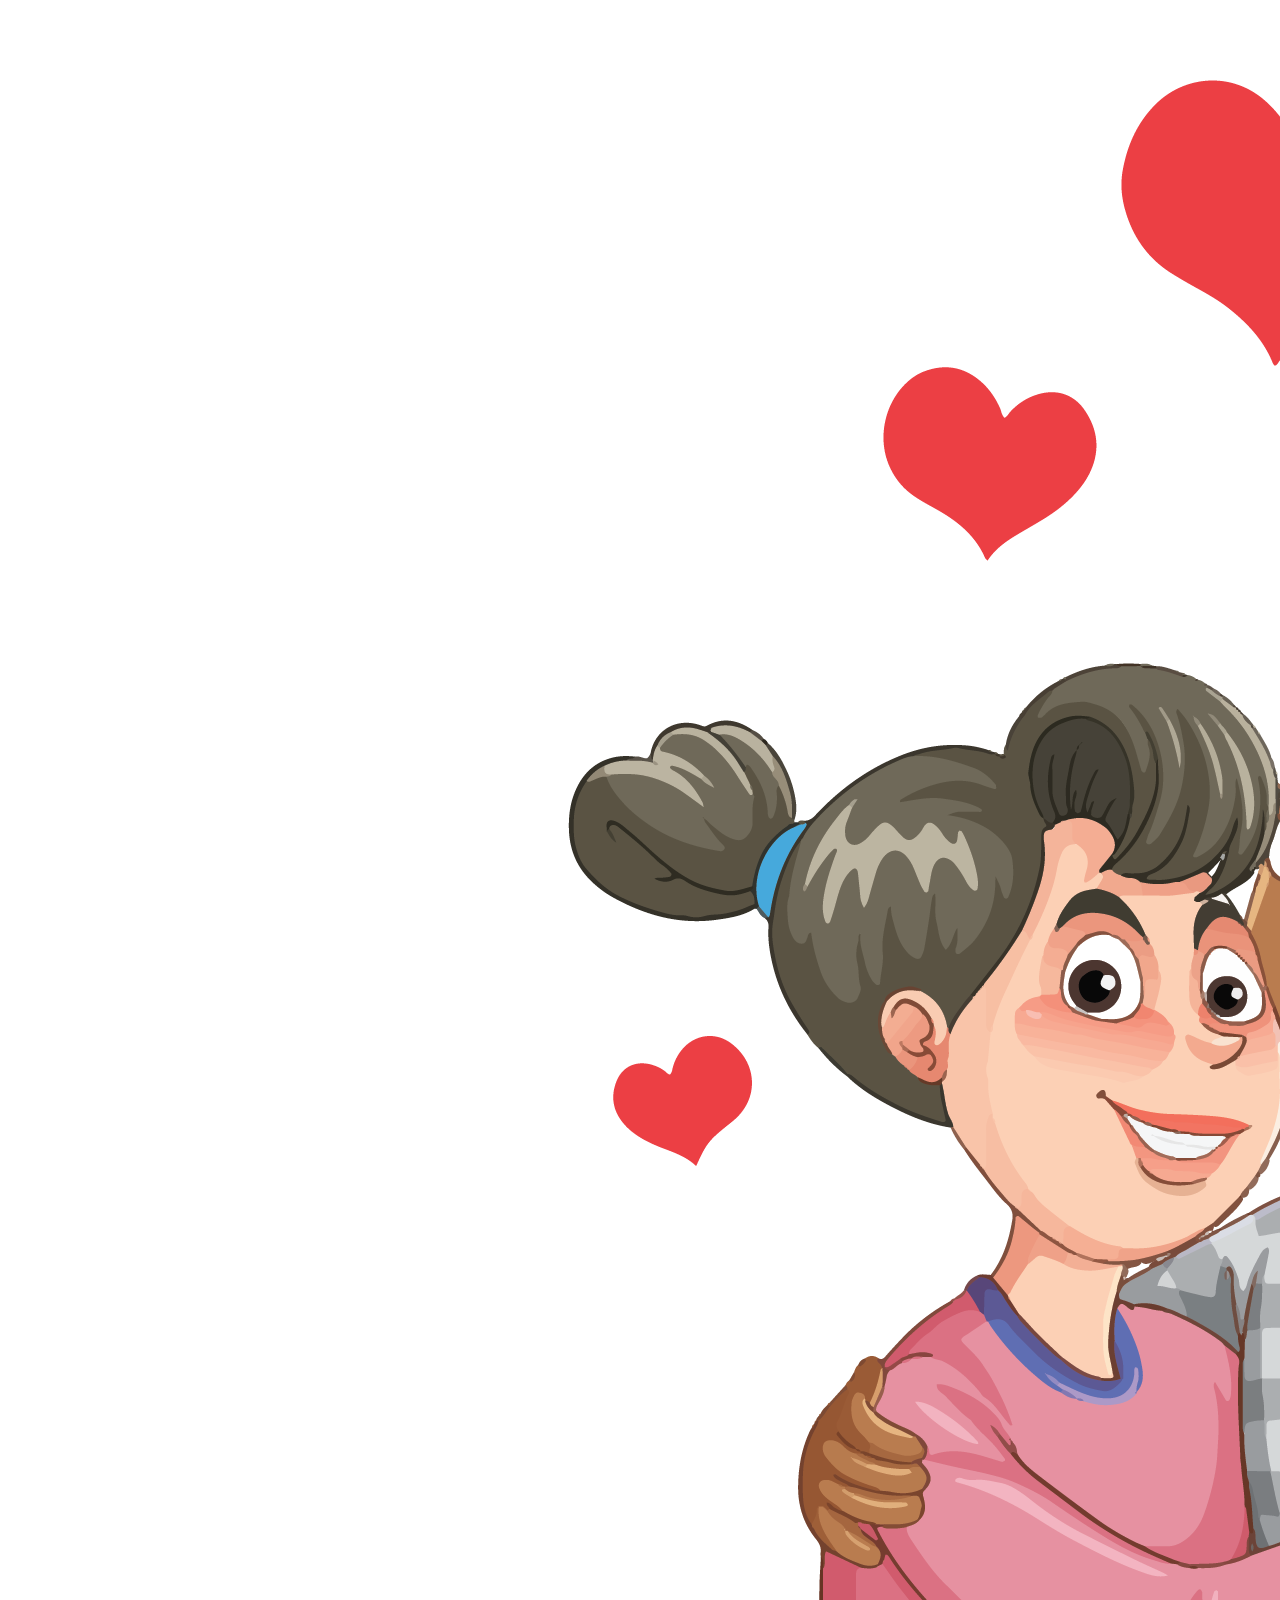
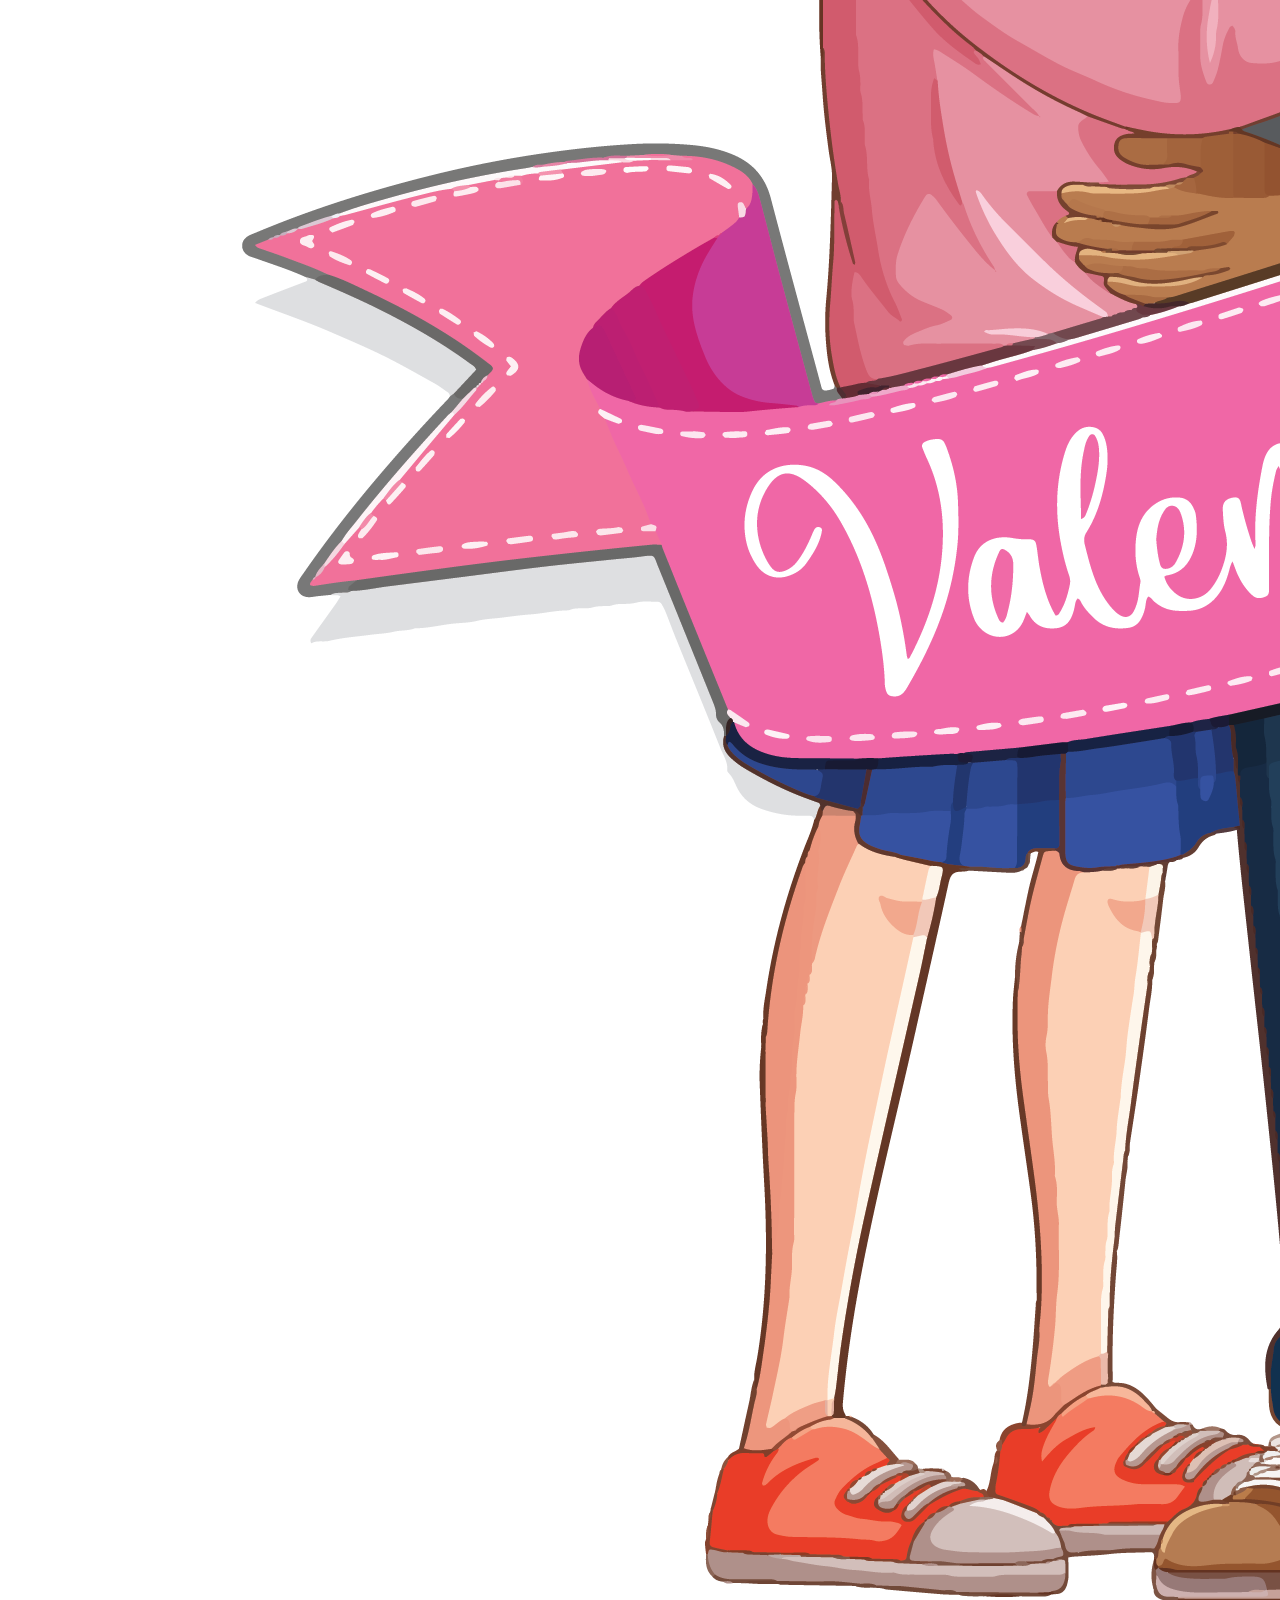
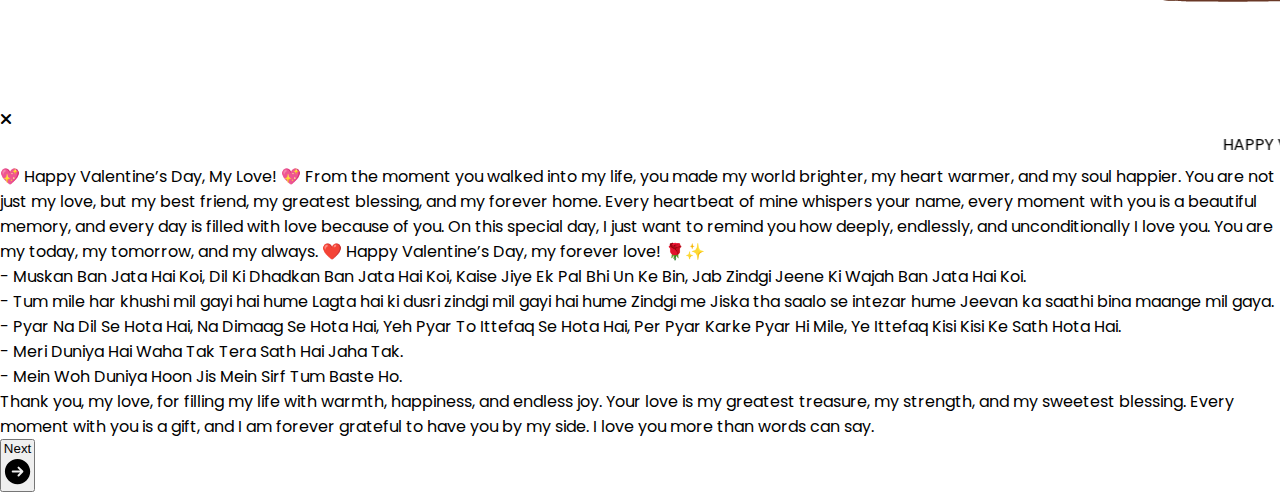
<file: main.htm>
<!DOCTYPE html>
<html lang="en">

<head>
    <meta charset="UTF-8">
    <meta name="viewport" content="width=device-width, initial-scale=1.0">
    <title>For You/1</title>
    <link rel="icon"
        href="https://img.freepik.com/free-vector/red-heart-scribbled_1214-79.jpg?t=st=1738852925~exp=1738856525~hmac=81696958ba522a60e44066468c34dc822d2e9edc0b4aa22262d856b3cf581eca&w=826"
        type="img/x-icon" />
    <link rel="stylesheet" href="style.css">
    <link rel="stylesheet" href="https://cdnjs.cloudflare.com/ajax/libs/font-awesome/6.7.2/css/all.min.css"
        integrity="sha512-Evv84Mr4kqVGRNSgIGL/F/aIDqQb7xQ2vcrdIwxfjThSH8CSR7PBEakCr51Ck+w+/U6swU2Im1vVX0SVk9ABhg=="
        crossorigin="anonymous" referrerpolicy="no-referrer" />
    <link href="https://unpkg.com/aos@2.3.1/dist/aos.css" rel="stylesheet">
</head>

<body>
    <div class="main-container">

        <div class="pngWrap">
            <div class="png">
                <img src="Src/Untitled-1-01.png" alt="">

            </div>
            <div class="clear-btn">
                <i class="fa-solid fa-xmark"></i>
            </div>
        </div>

        <div class="say">
            <marquee class="text-scroll" behavior="smooth" direction="left">HAPPY VALENTINE DAY BUGGA</marquee>
        </div>

        <div class="purpose-valen">
            <div class="pur-content">
                <p>
                    💖 Happy Valentine’s Day, My Love! 💖

                    From the moment you walked into my life, you made my world brighter, my heart warmer, and my soul
                    happier. You are not just my love, but my best friend, my greatest blessing, and my forever home.

                    Every heartbeat of mine whispers your name, every moment with you is a beautiful memory, and every
                    day is filled with love because of you.

                    On this special day, I just want to remind you how deeply, endlessly, and unconditionally I love
                    you. You are my today, my tomorrow, and my always. ❤️

                    Happy Valentine’s Day, my forever love! 🌹✨
                </p>
            </div>
        </div>

        <div class="shayri">
            <div class="s-content">
                <ul>
                    <li>
                        - Muskan Ban Jata Hai Koi,
                        Dil Ki Dhadkan Ban Jata Hai Koi,
                        Kaise Jiye Ek Pal Bhi Un Ke Bin,
                        Jab Zindgi Jeene Ki Wajah Ban Jata Hai Koi.
                    </li>

                    <li>
                        - Tum mile har khushi mil gayi hai hume
                        Lagta hai ki dusri zindgi mil gayi hai hume
                        Zindgi me Jiska tha saalo se intezar hume
                        Jeevan ka saathi bina maange mil gaya.
                    </li>

                    <li>
                        - Pyar Na Dil Se Hota Hai,
                        Na Dimaag Se Hota Hai,
                        Yeh Pyar To Ittefaq Se Hota Hai,
                        Per Pyar Karke Pyar Hi Mile,
                        Ye Ittefaq Kisi Kisi Ke Sath Hota Hai.
                    </li>

                    <li>
                        - Meri Duniya Hai Waha Tak
                        Tera Sath Hai Jaha Tak
                        ​.
                    </li>

                    <li>
                        - Mein Woh Duniya Hoon
                        Jis Mein Sirf Tum Baste Ho.
                    </li>
                </ul>
            </div>
        </div>

        <div class="purpose-valen">
            <div class="pur-content">
                <p>
                    Thank you, my love, for filling my life with warmth, happiness, and endless joy. Your love is my
                    greatest treasure, my strength, and my sweetest blessing. Every moment with you is a gift, and I am
                    forever grateful to have you by my side. I love you more than words can say.
                </p>
            </div>
        </div>

        <div class="next">
            <a href="main_1.html">
                <button class="button-2">
                    Next
                    <svg class="icon" viewBox="0 0 24 24" fill="currentColor">
                        <path fill-rule="evenodd"
                            d="M12 2.25c-5.385 0-9.75 4.365-9.75 9.75s4.365 9.75 9.75 9.75 9.75-4.365 9.75-9.75S17.385 2.25 12 2.25zm4.28 10.28a.75.75 0 000-1.06l-3-3a.75.75 0 10-1.06 1.06l1.72 1.72H8.25a.75.75 0 000 1.5h5.69l-1.72 1.72a.75.75 0 101.06 1.06l3-3z"
                            clip-rule="evenodd">
                        </path>
                    </svg>
                </button>
            </a>
        </div>
    </div>

    <script src="https://unpkg.com/aos@2.3.1/dist/aos.js"></script>
    <script>
        AOS.init();
    </script>
    <script src="script.js"></script>
</body>

</html>
</file>
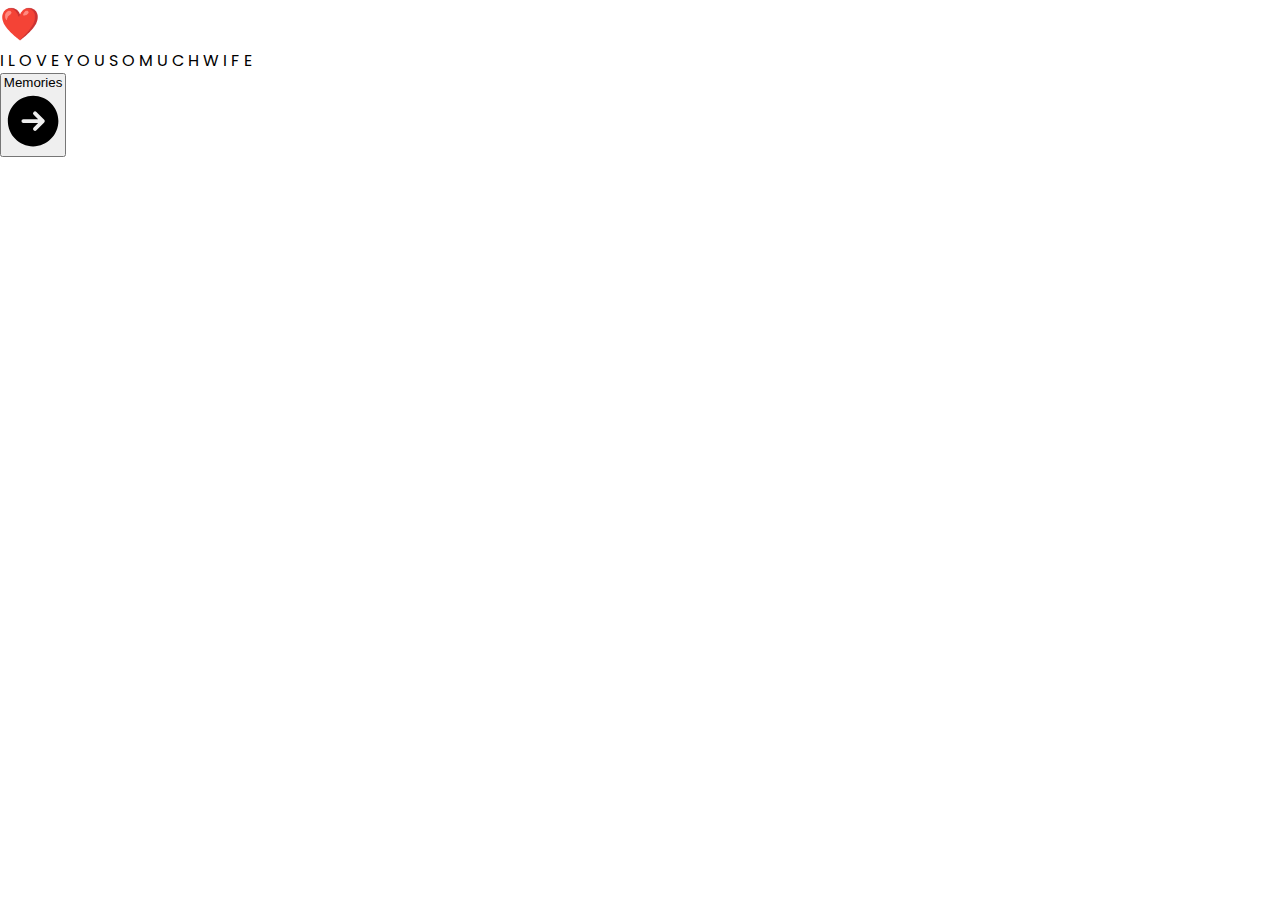
<file: main_1.html>
<!DOCTYPE html>
<html lang="en">

<head>
    <meta charset="UTF-8">
    <meta name="viewport" content="width=device-width, initial-scale=1.0">
    <title>For You/2</title>
    <link rel="icon"
        href="https://img.freepik.com/free-vector/red-heart-scribbled_1214-79.jpg?t=st=1738852925~exp=1738856525~hmac=81696958ba522a60e44066468c34dc822d2e9edc0b4aa22262d856b3cf581eca&w=826"
        type="img/x-icon" />
    <link rel="stylesheet" href="style.css">
    <link rel="stylesheet" href="https://cdnjs.cloudflare.com/ajax/libs/font-awesome/6.7.2/css/all.min.css"
        integrity="sha512-Evv84Mr4kqVGRNSgIGL/F/aIDqQb7xQ2vcrdIwxfjThSH8CSR7PBEakCr51Ck+w+/U6swU2Im1vVX0SVk9ABhg=="
        crossorigin="anonymous" referrerpolicy="no-referrer" />
    <link href="https://unpkg.com/aos@2.3.1/dist/aos.css" rel="stylesheet">
</head>

<body>
    <div class="main-1-container">
        <div class="scroll">
            <h1>❤️</h1>
        </div>
        <div class="l-content">
            <span data-aos="fade-right">I</span>
            <span data-aos="fade-left">L</span>
            <span data-aos="fade-right">O</span>
            <span data-aos="fade-left">V</span>
            <span data-aos="fade-right">E</span>
            <span data-aos="fade-left">Y</span>
            <span data-aos="fade-right">O</span>
            <span data-aos="fade-left">U</span>
            <span data-aos="fade-right">S</span>
            <span data-aos="fade-left">O</span>
            <span data-aos="fade-right">M</span>
            <span data-aos="fade-left">U</span>
            <span data-aos="fade-right">C</span>
            <span data-aos="fade-left">H</span>
            <span data-aos="fade-right">W</span>
            <span data-aos="fade-left">I</span>
            <span data-aos="fade-right">F</span>
            <span data-aos="fade-left">E</span>
        </div>
        <div class="memories-btn">
            <a href="memories.html">
                <button class="button-2">
                    Memories
                    <svg class="icon" viewBox="0 0 24 24" fill="currentColor">
                        <path fill-rule="evenodd"
                            d="M12 2.25c-5.385 0-9.75 4.365-9.75 9.75s4.365 9.75 9.75 9.75 9.75-4.365 9.75-9.75S17.385 2.25 12 2.25zm4.28 10.28a.75.75 0 000-1.06l-3-3a.75.75 0 10-1.06 1.06l1.72 1.72H8.25a.75.75 0 000 1.5h5.69l-1.72 1.72a.75.75 0 101.06 1.06l3-3z"
                            clip-rule="evenodd"></path>
                    </svg>
                </button>
            </a>
        </div>
    </div>

    <script src="https://unpkg.com/aos@2.3.1/dist/aos.js"></script>
    <script>
        AOS.init();
    </script>
    <script src="script.js"></script>
</body>

</html>
</file>
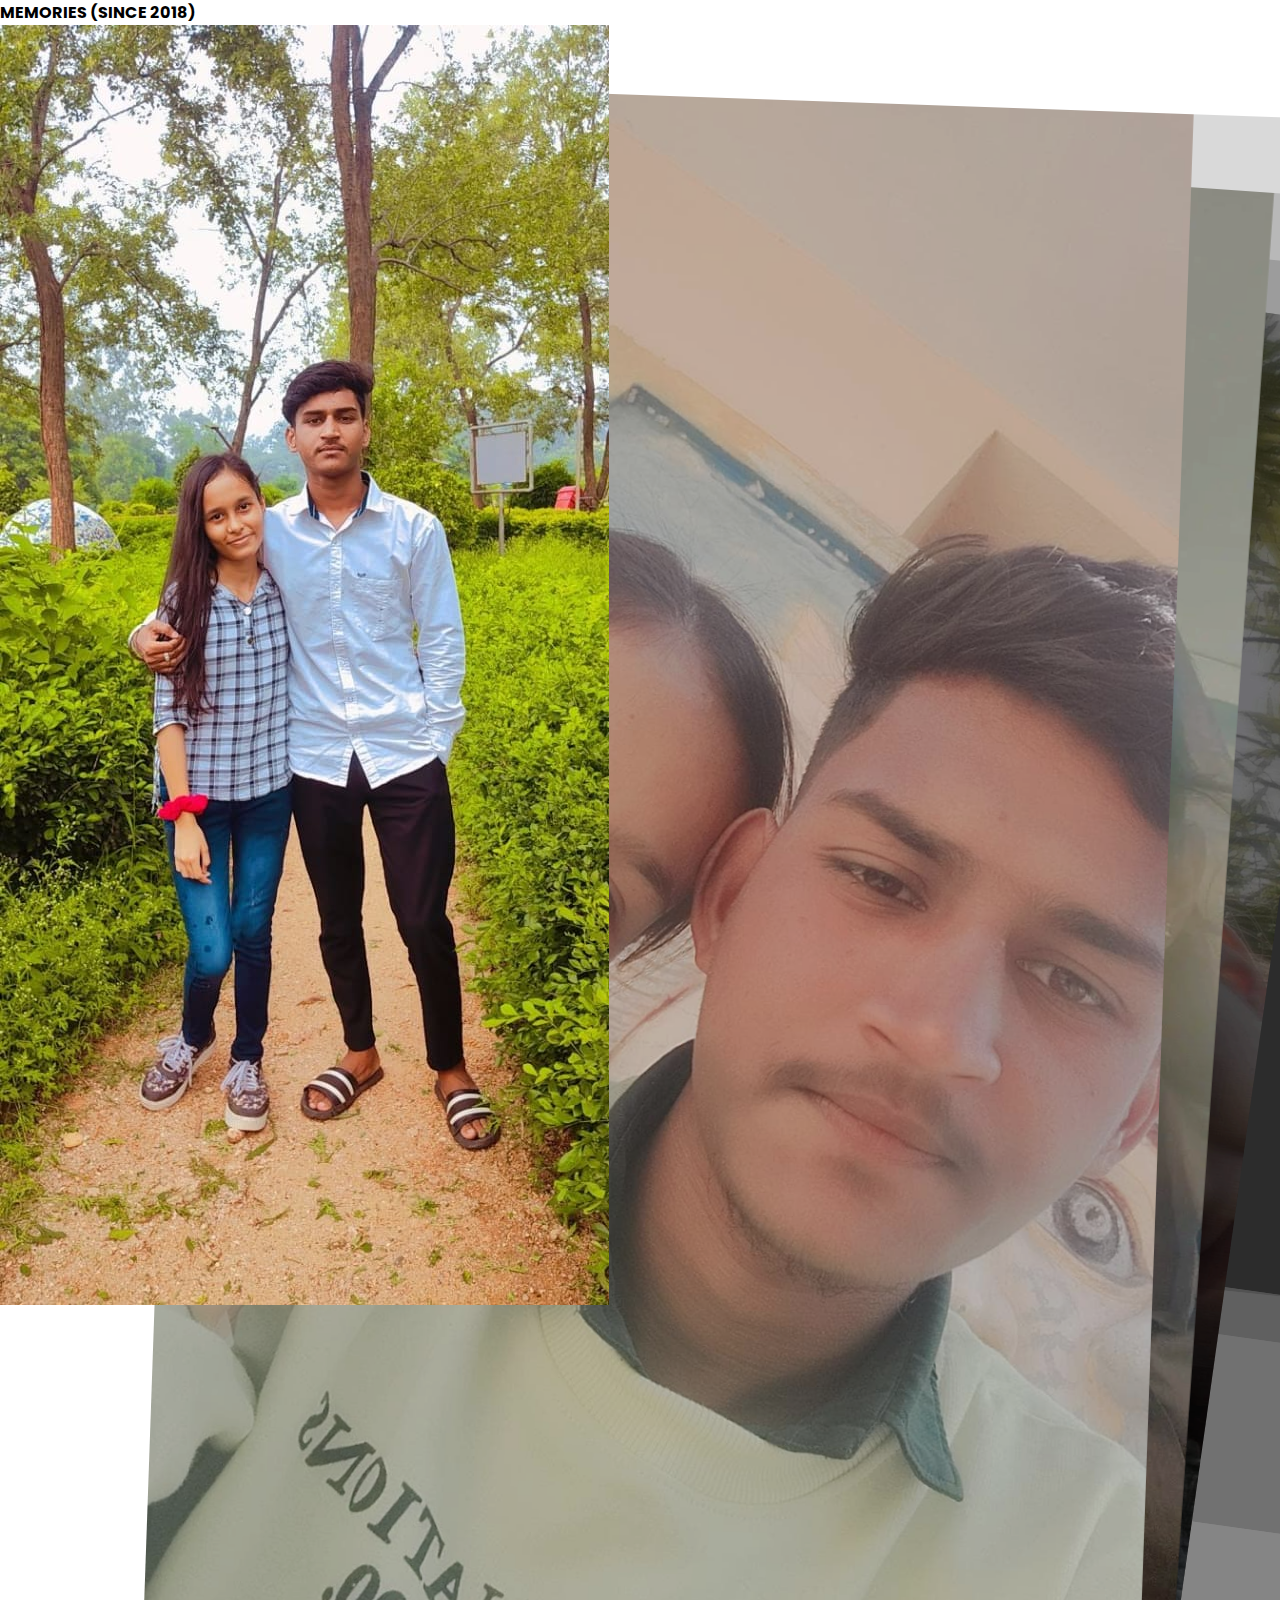
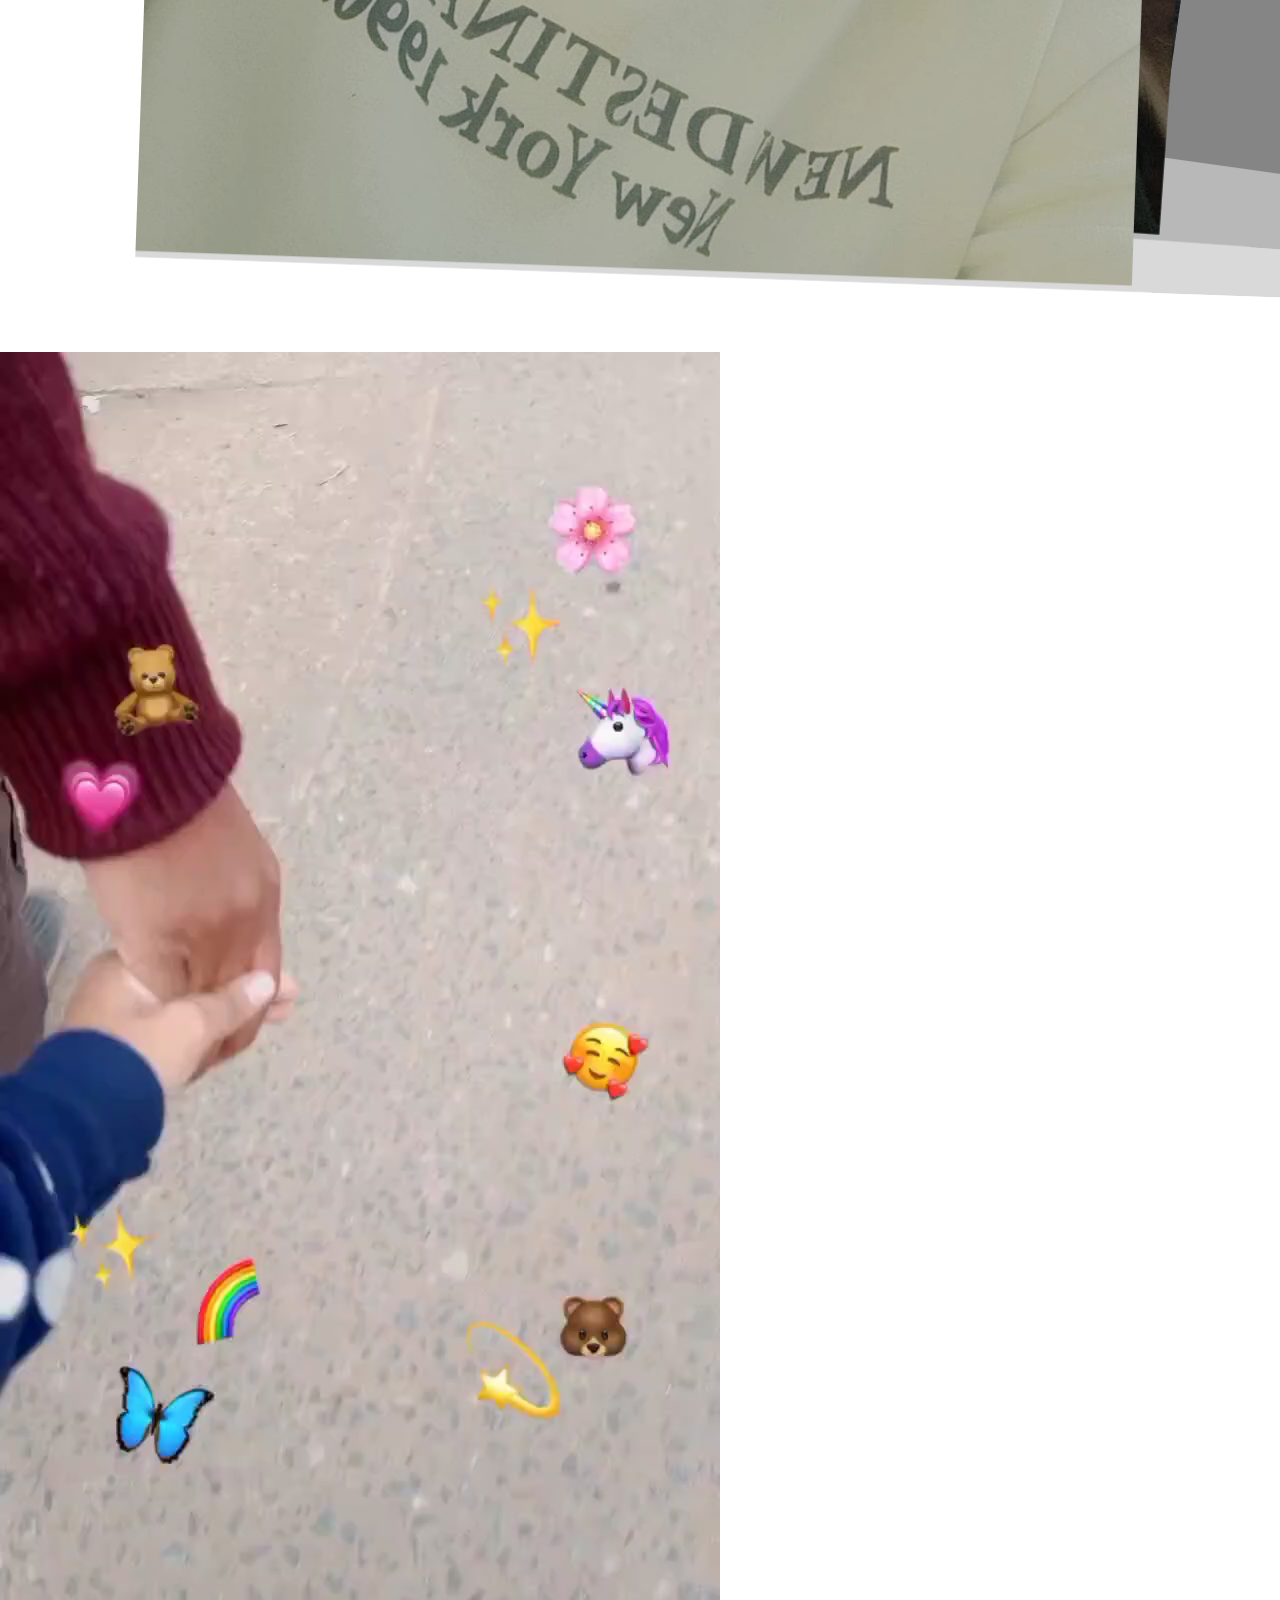
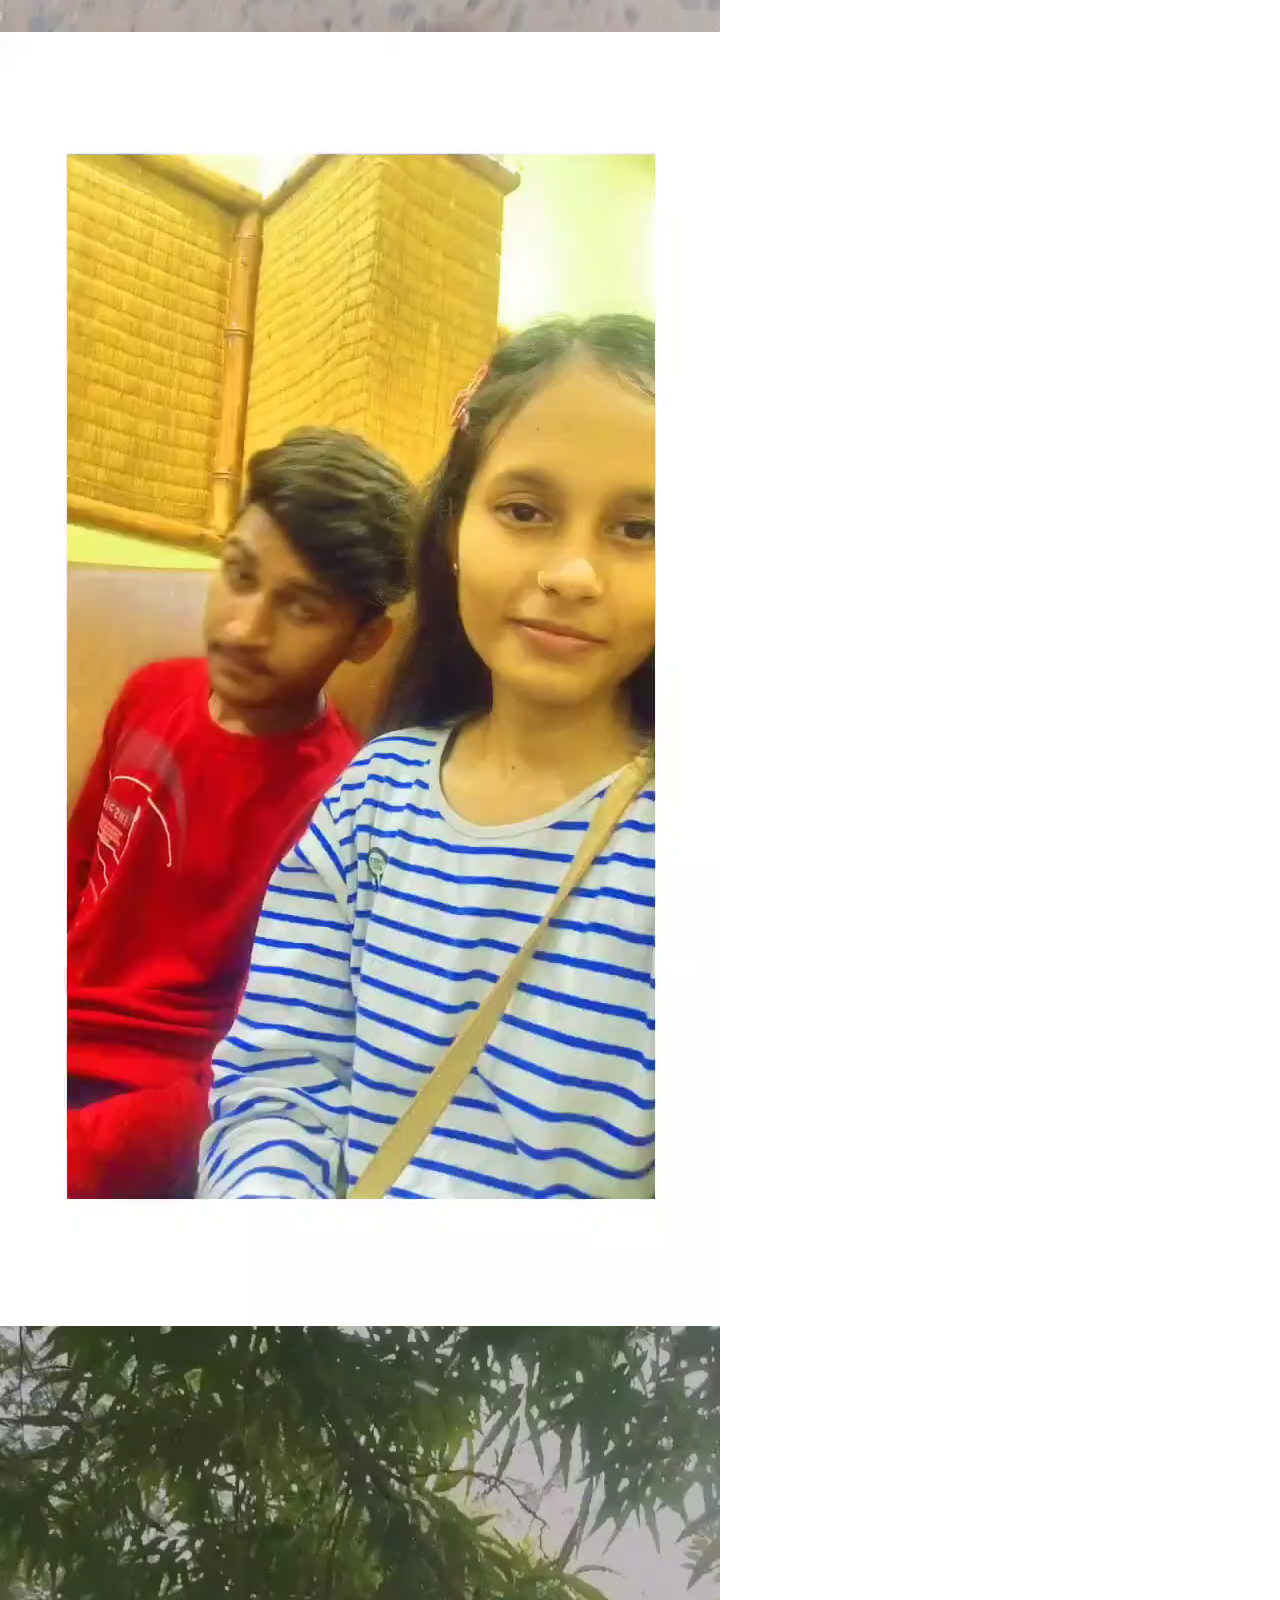
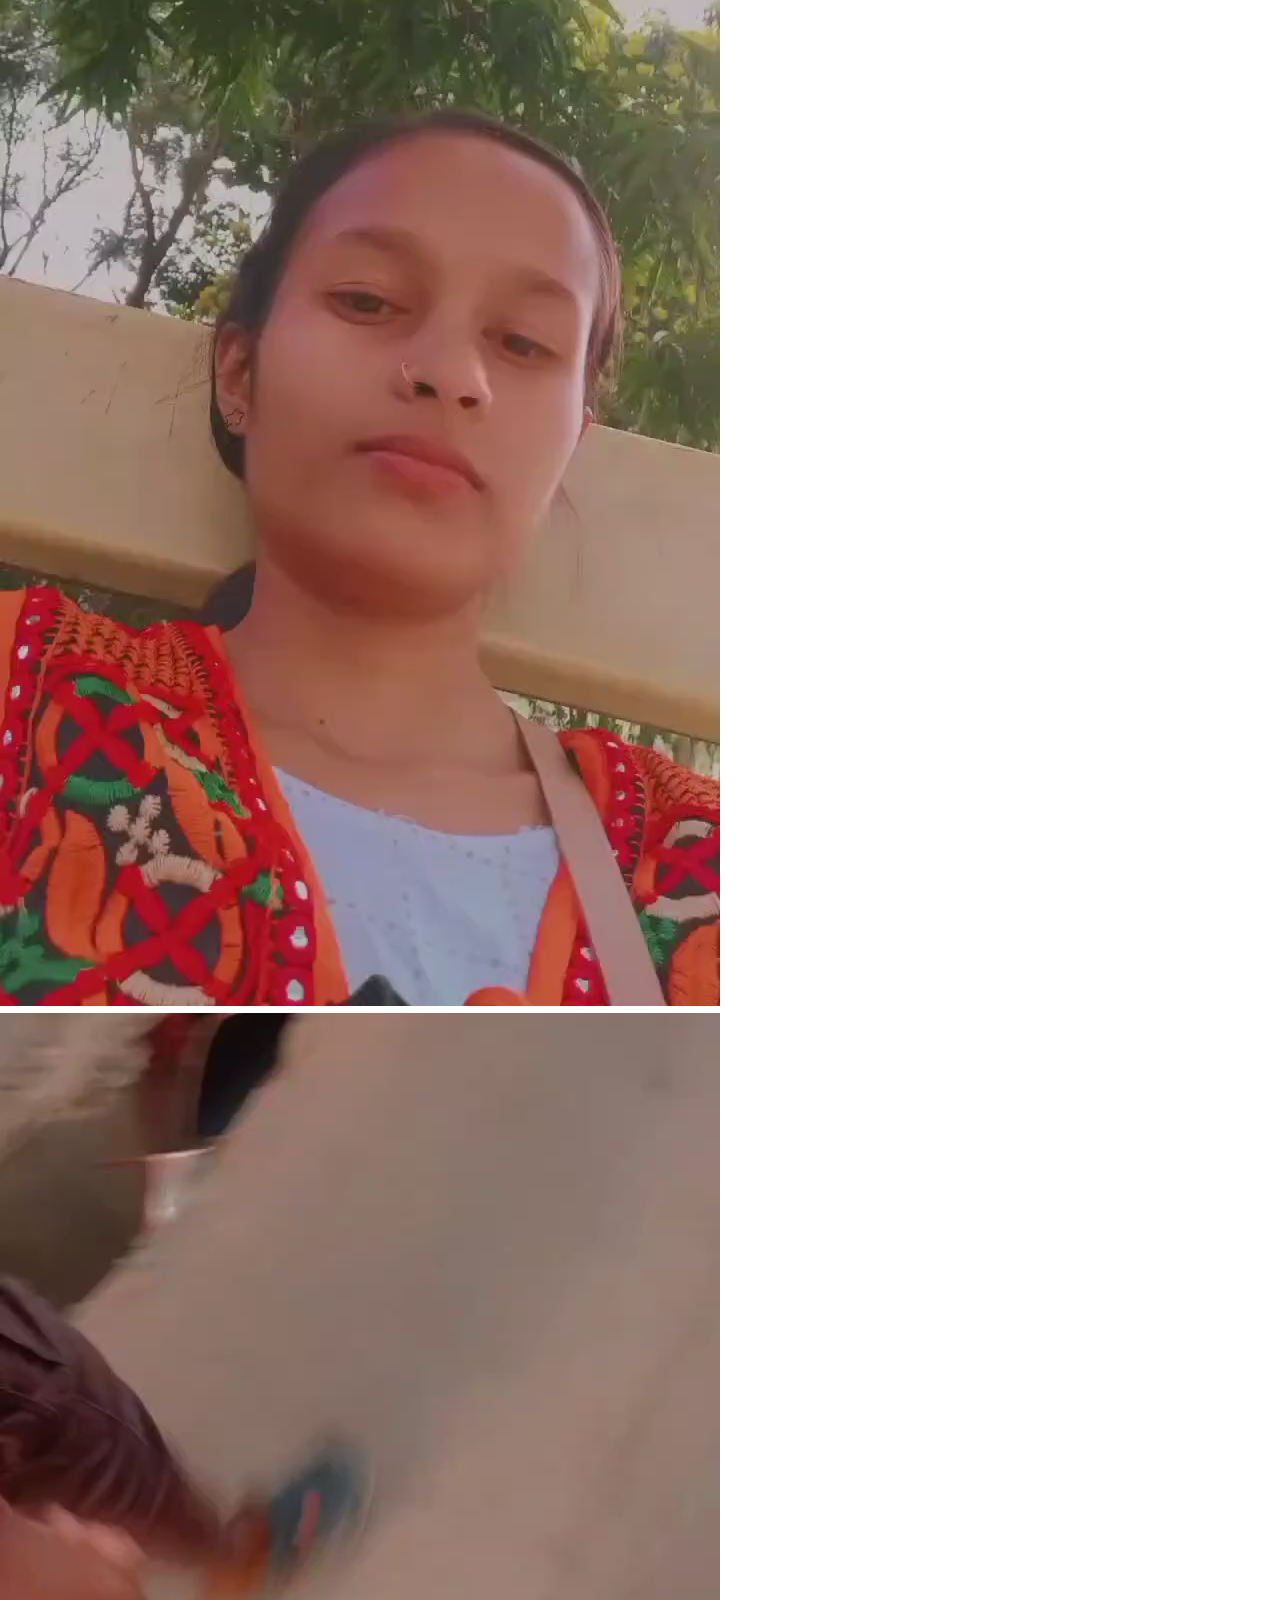
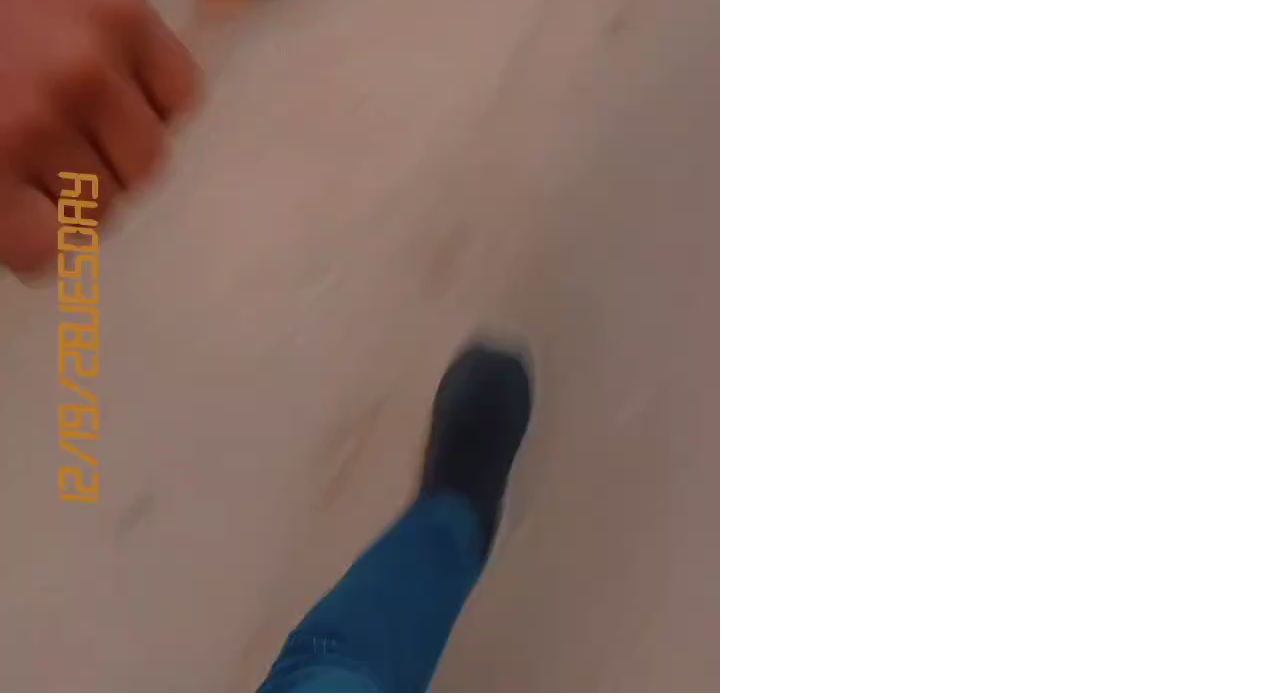
<file: memories.html>
<!DOCTYPE html>
<html lang="en">

<head>
    <meta charset="UTF-8">
    <meta name="viewport" content="width=device-width, initial-scale=1.0">
    <title>For You/3</title>
    <link rel="icon"
        href="https://img.freepik.com/free-vector/red-heart-scribbled_1214-79.jpg?t=st=1738852925~exp=1738856525~hmac=81696958ba522a60e44066468c34dc822d2e9edc0b4aa22262d856b3cf581eca&w=826"
        type="img/x-icon" />
    <link rel="stylesheet" href="style.css">
    <link rel="stylesheet" href="https://cdnjs.cloudflare.com/ajax/libs/font-awesome/6.7.2/css/all.min.css"
        integrity="sha512-Evv84Mr4kqVGRNSgIGL/F/aIDqQb7xQ2vcrdIwxfjThSH8CSR7PBEakCr51Ck+w+/U6swU2Im1vVX0SVk9ABhg=="
        crossorigin="anonymous" referrerpolicy="no-referrer" />
    <link href="https://unpkg.com/aos@2.3.1/dist/aos.css" rel="stylesheet">
    <link rel="stylesheet" href="https://cdn.jsdelivr.net/npm/swiper@11/swiper-bundle.min.css" />
</head>

<body>
    <div class="memories-container">

        <div class="m-head">
            <h4>MEMORIES (SINCE 2018)</h4>
        </div>
        <div class="memories-swiper">
            <div class="swiper mySwiper">
                <div class="swiper-wrapper">
                    <div class="swiper-slide"><img src="Src/1.jpg" alt=""></div>
                    <div class="swiper-slide"><img src="Src/2.jpg" alt=""></div>
                    <div class="swiper-slide"><img src="Src/3.jpg" alt=""></div>
                    <div class="swiper-slide"><img src="Src/4.jpg" alt=""></div>
                    <div class="swiper-slide"><img src="Src/5.jpg" alt=""></div>
                    <div class="swiper-slide"><img src="Src/6.jpg" alt=""></div>
                    <div class="swiper-slide"><img src="Src/7.jpg" alt=""></div>
                    <div class="swiper-slide"><img src="Src/8.jpg" alt=""></div>
                    <div class="swiper-slide"><img src="Src/9.jpg" alt=""></div>
                    <div class="swiper-slide"><img src="Src/10.jpg" alt=""></div>
                    <div class="swiper-slide"><img src="Src/11.jpg" alt=""></div>
                    <div class="swiper-slide"><img src="Src/12.webp" alt=""></div>
                </div>
            </div>
        </div>
        <div class="video-memories">
            <div class="row">
                <div class="card shadow">
                    <video src="Src/v-1.mp4" autoplay loop muted></video>
                </div>

                <div class="card shadow">
                    <video src="Src/v-2.mp4" autoplay loop muted></video>
                </div>
            </div>

            <div class="row row-2">
                <div class="card shadow">
                    <video src="Src/v-3.mp4" autoplay loop muted></video>
                </div>

                <div class="card shadow">
                    <video src="Src/v-4.mp4" autoplay loop muted></video>
                </div>
            </div>
        </div>
    </div>

    <script src="https://unpkg.com/aos@2.3.1/dist/aos.js"></script>
    <script src="https://cdn.jsdelivr.net/npm/swiper@11/swiper-bundle.min.js"></script>
    <script>
        var swiper = new Swiper(".mySwiper", {
            effect: "cards",
            grabCursor: true,
        });
    </script>
    <script>
        AOS.init();
    </script>
    <script src="script.js"></script>
</body>

</html>
</file>
<file: style.css>
@import url('https://fonts.googleapis.com/css2?family=Karla:ital,wght@0,200..800;1,200..800&family=Open+Sans:ital,wght@0,300..800;1,300..800&family=Oswald:wght@200..700&family=Poppins:ital,wght@0,100;0,200;0,300;0,400;0,500;0,600;0,700;0,800;0,900;1,100;1,200;1,300;1,400;1,500;1,600;1,700;1,800;1,900&family=Roboto:ital,wght@0,100;0,300;0,400;0,500;0,700;0,900;1,100;1,300;1,400;1,500;1,700;1,900&family=Sofadi+One&family=Work+Sans:ital,wght@0,100..900;1,100..900&display=swap');

* {
    padding: 0;
    margin: 0;
    box-sizing: border-box;
}

html,
body {
    scroll-behavior: smooth;
    font-family: "Poppins", serif;
}



@media screen and (max-width:765px) {

    /* home page */
    .hero-p {
        width: 100%;
        height: 100vh;
        position: relative;
        overflow: hidden;
        background-image: url(Src/bg.jpg);
        background-size: cover;
        background-position: center;
        background-repeat: no-repeat;
        background-attachment: fixed;
    }

    .start-btn {
        text-decoration: none !important;
    }

    .button {
        display: flex;
        align-items: center;
        justify-content: center;
        padding: 13px 32px;
        background-color: #793340;
        border: 6px solid #E1B5BB;
        color: white;
        gap: 8px;
        border-radius: 50px;
        cursor: pointer;
        transition: all 0.3s;
        position: absolute;
        top: 50%;
        left: 50%;
        transform: translate(-50%, -50%);
        z-index: 1;
    }

    .text {
        font-size: 1.5em;
        font-weight: 700;
        letter-spacing: 2px;
    }

    .svg {
        padding-top: 5px;
        height: 100%;
        width: fit-content;
    }

    .svg svg {
        width: 50px;
        height: 30px;
    }

    .button:active {
        border: 5px solid;
    }

    .button:hover .svg svg {
        animation: jello-vertical 0.9s both;
        transform-origin: left;
    }

    @keyframes jello-vertical {
        0% {
            transform: scale3d(1, 1, 1);
        }

        30% {
            transform: scale3d(0.75, 1.25, 1);
        }

        40% {
            transform: scale3d(1.25, 0.75, 1);
        }

        50% {
            transform: scale3d(0.85, 1.15, 1);
        }

        65% {
            transform: scale3d(1.05, 0.95, 1);
        }

        75% {
            transform: scale3d(0.95, 1.05, 1);
        }

        100% {
            transform: scale3d(1, 1, 1);
        }
    }

    /* page1 */
    .main-container {
        width: 100%;
        height: fit-content;
        background-image: url(Src/bg.jpg);
        background-size: cover;
        background-position: center;
        background-repeat: no-repeat;
        background-attachment: fixed;
        padding-bottom: 20px;
        z-index: 1;
        position: relative;
        padding-bottom: 40px;
    }

    .pngWrap {
        width: 100%;
        height: 100vh;
        overflow: hidden;
        background-color: #29292965;
        backdrop-filter: blur(5px);
        position: absolute;
        top: 0;
        left: 0;
        z-index: 1;
        display: flex;
        justify-content: center;
        align-items: center;
        opacity: 0;
        transition: .4s;
    }

    .clear-btn {
        width: 40px;
        height: 40px;
        position: absolute;
        top: 15px;
        right: 15px;
        display: flex;
        justify-content: center;
        align-items: center;
        border-radius: 50%;
        border: 4px solid #E1B5BB;
        color: #fff;
    }

    .say {
        width: 100%;
        height: 80px;
        background-color: #793340;
        display: flex;
        align-items: center;
        justify-content: center;
        transition: .4s all;
    }

    .text-scroll {
        color: #ffff;
        font-size: 1.2rem;
        font-weight: 500;
        letter-spacing: 3px;
    }

    .purpose-valen {
        width: 100%;
        height: fit-content;
        padding: 0 15px;
        margin-top: 20px;
        transition: .4s all;
    }

    .pur-content {
        width: 100%;
        height: fit-content;
        background-color: #793340;
        padding: 20px;
        border-radius: 5px;
        position: relative;
        overflow: hidden;
    }

    .pur-content p {
        font-size: 1rem;
        line-height: 30px;
        color: #ffffff;
        font-weight: 500;
    }

    .shayri {
        width: 100%;
        height: fit-content;
        padding: 0 15px;
        margin-top: 20px;
        transition: .4s all;
    }

    .s-content {
        width: 100%;
        height: fit-content;
        padding: 15px 0;
        margin-top: 15px;
        background-color: #793340;
        border-radius: 5px;
    }

    .s-content ul {
        padding: 0 20px;
        list-style: none;
    }

    .s-content ul li {
        font-size: 1rem;
        color: #ffffff;
        margin-bottom: 10px;
        font-weight: 500;
    }

    .next {
        width: 100%;
        height: fit-content;
        display: flex;
        justify-content: center;
        align-items: center;
        margin-top: 20px;
        transition: .4s all;
    }

    .next a {
        text-decoration: none;
    }

    .button-2 {
        position: relative;
        transition: all 0.3s ease-in-out;
        padding-block: 0.5rem;
        padding-inline: 1.25rem;
        background-color: #793340;
        border-radius: 9999px;
        display: flex;
        align-items: center;
        justify-content: center;
        color: #ffff;
        gap: 10px;
        font-weight: bold;
        border: 5px solid #E1B5BB;
        outline: none;
        overflow: hidden;
        font-size: 15px;
        cursor: pointer;
    }

    .icon {
        width: 24px;
        height: 24px;
        transition: all 0.3s ease-in-out;
    }

    .button-2:hover {
        transform: scale(1.05);
        border-color: #fff9;
    }

    .button-2:hover .icon {
        transform: translate(4px);
    }

    .button-2:hover::before {
        animation: shine 1.5s ease-out infinite;
    }

    .button-2::before {
        content: "";
        position: absolute;
        width: 100px;
        height: 100%;
        background-image: linear-gradient(120deg,
                rgba(255, 255, 255, 0) 30%,
                rgba(255, 255, 255, 0.8),
                rgba(255, 255, 255, 0) 70%);
        top: 0;
        left: -100px;
        opacity: 0.6;
    }

    @keyframes shine {
        0% {
            left: -100px;
        }

        60% {
            left: 100%;
        }

        to {
            left: 100%;
        }
    }

    /* page2 */
    .main-1-container {
        width: 100%;
        height: fit-content;
        background-image: url(Src/bg.jpg);
        background-size: cover;
        background-position: center;
        background-repeat: no-repeat;
        background-attachment: fixed;
        padding-bottom: 20px;
        z-index: 1;
        position: relative;
        overflow: hidden;
    }

    .scroll {
        width: 100%;
        height: 100vh;
        display: flex;
        justify-content: center;
        align-items: center;
    }

    .scroll h1 {
        font-size: 12rem;
        animation: heartBeat 1.2s infinite cubic-bezier(0.215, 0.61, 0.355, 1);
    }

    @keyframes heartBeat {
        0% {
            transform: scale(0.95);
        }

        5% {
            transform: scale(1.1);
        }

        39% {
            transform: scale(0.85);
        }

        45% {
            transform: scale(1);
        }

        60% {
            transform: scale(0.95);
        }

        100% {
            transform: scale(0.9);
        }
    }


    .l-content {
        width: 100%;
        height: fit-content;
        display: flex;
        flex-direction: column;
        text-align: center;
        overflow-x: hidden;
    }

    .l-content span {
        font-size: 5rem;
        margin-bottom: 20px;
        font-weight: 800;
        color: #793340;
    }

    .png {
        width: 100%;
        height: fit-content;
        display: flex;
        justify-content: center;
        align-items: center;
    }

    .png img {
        width: 400px;
        height: 500px;
        border-radius: 5px;
    }

    .memories-btn {
        display: flex;
        justify-content: center;
        margin-top: 40px;
    }

    .memories-btn a {
        text-decoration: none;
    }

    /* page 3 */
    .memories-container {
        width: 100%;
        height: fit-content;
        background-image: url(Src/bg.jpg);
        background-size: cover;
        background-position: center;
        background-repeat: no-repeat;
        background-attachment: fixed;
        padding-bottom: 40px;
        position: relative;
    }

    .m-head {
        width: 100%;
        height: fit-content;
        padding: 20px;
        background-color: #793340;
    }

    .m-head h4 {
        font-size: 1.2rem;
        text-align: center;
        color: #ffffff;
        font-weight: 500;
        letter-spacing: 3px;
    }

    .memories-swiper {
        width: 100%;
        height: fit-content;
        margin-top: 20px;
        overflow: hidden;
    }

    /* swiper */

    .swiper {
        width: 240px;
        height: 320px;
    }

    .swiper-slide {
        display: flex;
        align-items: center;
        justify-content: center;
        border-radius: 18px;
        font-size: 22px;
        font-weight: bold;
        color: #fff;
    }

    .swiper-slide img {
        width: 100%;
        height: 100%;
        object-fit: cover;
    }

    .video-memories {
        width: 100%;
        height: fit-content;
        margin-top: 20px;
        display: flex;
        align-items: center;
        flex-direction: column;
        gap: 20px;
    }

    .card {
        width: 160px;
        height: 260px;
        border-radius: 10px;
        transition: border-radius 0.5s cubic-bezier(0.175, 0.885, 0.32, 1.275);
        overflow: hidden;
        outline: 4px solid #793340;
    }

    .card video {
        width: 100%;
        height: 100%;
        object-fit: cover;
    }

    .row {
        display: flex;
        gap: 20px;
    }

}
</file>
